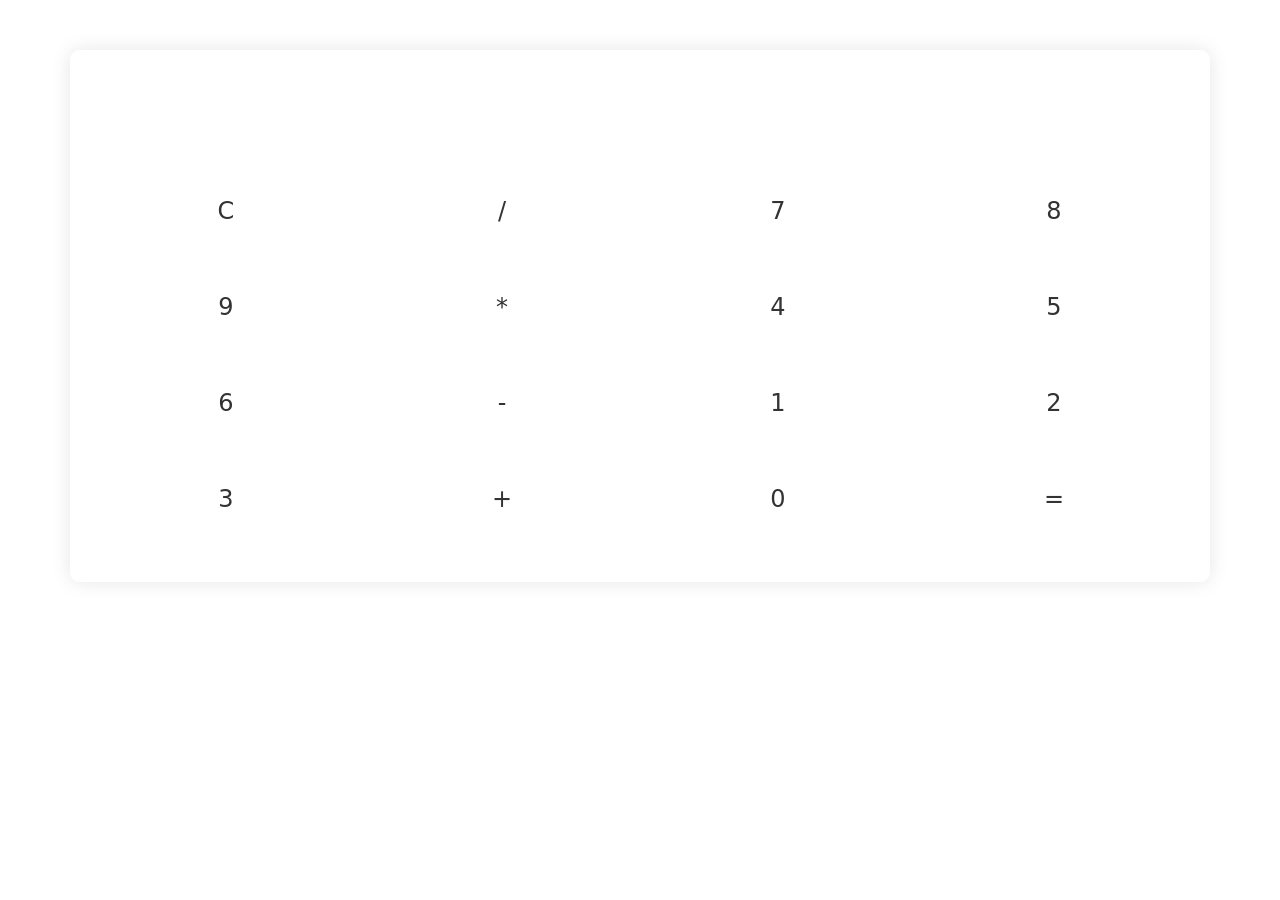
<file: Clase/Calculadora/index.html>
<!DOCTYPE html>
<html lang="es">
<head>
    <meta charset="UTF-8">
    <meta name="viewport" content="width=device-width, initial-scale=1.0">
    <link rel="icon" href="logo.webp" type="image/webp">
    <title>Calculadora</title>
    <link href="https://cdn.jsdelivr.net/npm/bootstrap@5.3.3/dist/css/bootstrap.min.css" rel="stylesheet" integrity="sha384-QWTKZyjpPEjISv5WaRU9OFeRpok6YctnYmDr5pNlyT2bRjXh0JMhjY6hW+ALEwIH" crossorigin="anonymous">
    <link rel="stylesheet" href="style.css">
</head>
<body>
    <div class="container">
        <!-- Pantalla -->
         <div class="row">
            <div class="col"><input type="text" id="pantalla" readonly></div>
         </div>
         <div class="botones" id="Botones">
            <!-- Teclas -->
            <div class="row">
                <div class="col"><button class="boton"onclick="limpiar()">C</button></div>
               <div class="col"><button class="boton"onclick="agregarCaracter('/')">/</button></div>
               <div class="col"><button class="boton"onclick="agregarCaracter('7')">7</button></div>
               <div class="col"><button class="boton"onclick="agregarCaracter('8')">8</button></div>
            </div>
            <div class="row">
               <div class="col"><button class="boton" onclick="agregarCaracter('9')">9</button></div>
               <div class="col"><button class="boton" onclick="agregarCaracter('*')">*</button></div>
               <div class="col"><button class="boton" onclick="agregarCaracter('4')">4</button></div>
               <div class="col"><button class="boton" onclick="agregarCaracter('5')">5</button></div>
            </div>
            <div class="row">
               <div class="col"><button class="boton" onclick="agregarCaracter('6')">6</button></div>
               <div class="col"><button class="boton" onclick="agregarCaracter('-')">-</button></div>
               <div class="col"><button class="boton" onclick="agregarCaracter('1')">1</button></div>
               <div class="col"><button class="boton" onclick="agregarCaracter('2')">2</button></div>
            </div>
            <div class="row">
               <div class="col"><button class="boton" onclick="agregarCaracter('3')">3</button></div>
               <div class="col"><button class="boton" onclick="agregarCaracter('+')">+</button></div>
               <div class="col"><button class="boton" onclick="agregarCaracter('0')">0</button></div>
               <div class="col"><button class="boton" onclick="calcular()">=</button></div>
            </div>
        </div>
    </div>
    <script src="https://cdn.jsdelivr.net/npm/@popperjs/core@2.11.8/dist/umd/popper.min.js" integrity="sha384-I7E8VVD/ismYTF4hNIPjVp/Zjvgyol6VFvRkX/vR+Vc4jQkC+hVqc2pM8ODewa9r" crossorigin="anonymous"></script>
    <script src="https://cdn.jsdelivr.net/npm/bootstrap@5.3.3/dist/js/bootstrap.min.js" integrity="sha384-0pUGZvbkm6XF6gxjEnlmuGrJXVbNuzT9qBBavbLwCsOGabYfZo0T0to5eqruptLy" crossorigin="anonymous"></script>
    <script src="script.js"></script>
</body>
</html>
</file>
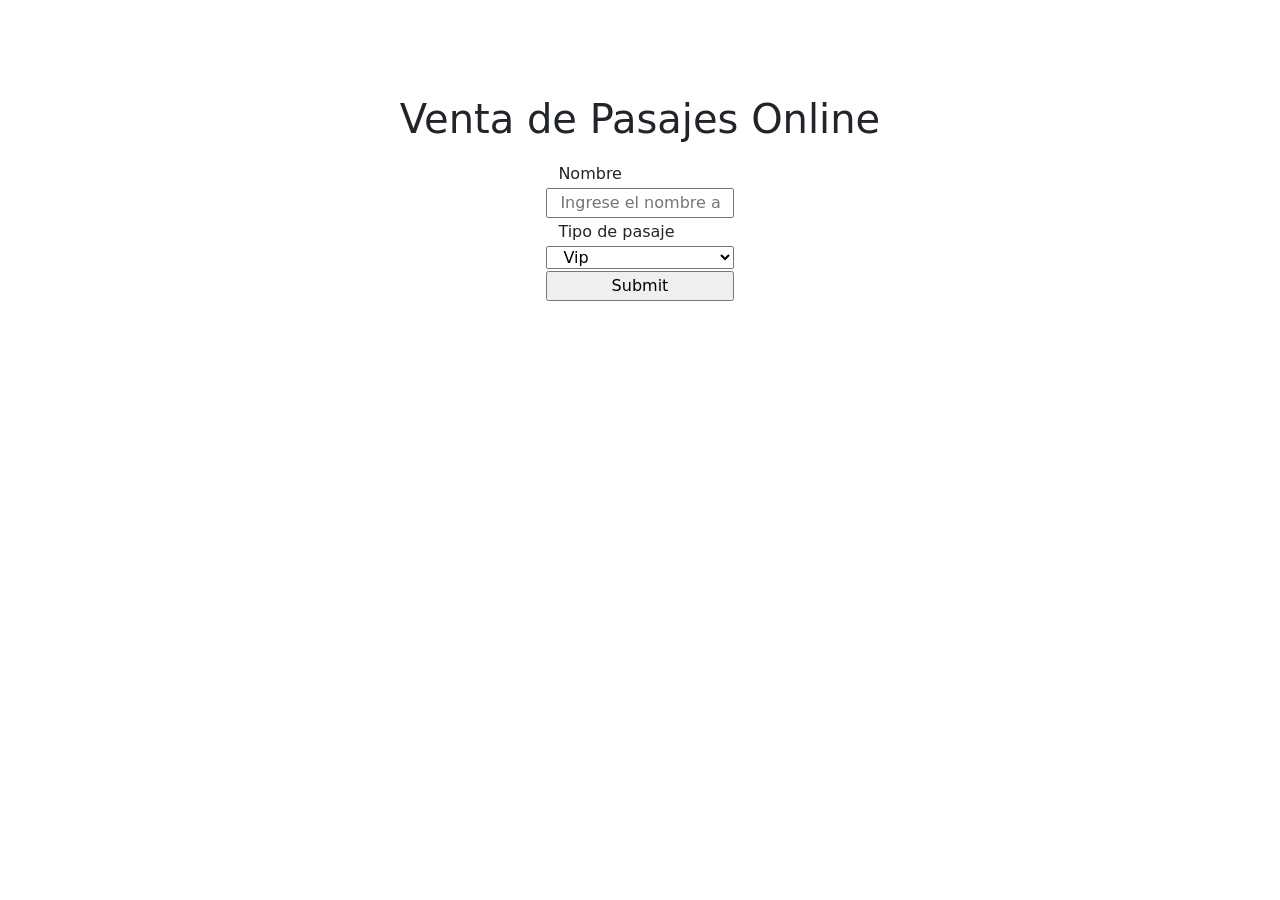
<file: Clase/Trabajo_1/index.html>
<!DOCTYPE html>
<html lang="es">
<head>
    <meta charset="UTF-8">
    <meta name="viewport" content="width=device-width, initial-scale=1.0">
    <title>Venta de Pasajes</title>
     <!-- Import CSS & Bootstrap -->
     <link rel="stylesheet" href="index.css">
     <link href="https://cdn.jsdelivr.net/npm/bootstrap@5.3.3/dist/css/bootstrap.min.css" rel="stylesheet" integrity="sha384-QWTKZyjpPEjISv5WaRU9OFeRpok6YctnYmDr5pNlyT2bRjXh0JMhjY6hW+ALEwIH" crossorigin="anonymous">
</head>
<body>
    <!-- Ejercicio 1 -->
    <div class="container">
        <div class="row"><h1>Venta de Pasajes Online</h1></div>
        <div class="formulario">
            <form action="compra" method="post">
                <div class="input">
                    <div class="row"><label for="nombre">Nombre</label></div>
                    <div class="row"><input type="text" placeholder="Ingrese el nombre acá"></div>
                </div>
                <div class="input">
                    <div class="row"><label for="tipo_pasaje">Tipo de pasaje</label></div>
                    <div class="row">
                        <select name="tipo" id="tipo" class="tipo">
                            <option value="0">Vip</option>
                            <option value="1">Especial</option>
                            <option value="2">Primera</option>
                            <option value="3">Segunda</option>
                        </select>
                    </div>
                </div>
                <div class="row"><input type="submit" class="enviar"></div>
            </form>
        </div>
    </div>
    <!--Boostrap-->
    <script src="https://cdn.jsdelivr.net/npm/bootstrap@5.3.3/dist/js/bootstrap.bundle.min.js" integrity="sha384-YvpcrYf0tY3lHB60NNkmXc5s9fDVZLESaAA55NDzOxhy9GkcIdslK1eN7N6jIeHz" crossorigin="anonymous"></script>
</body>
</html>
</file>
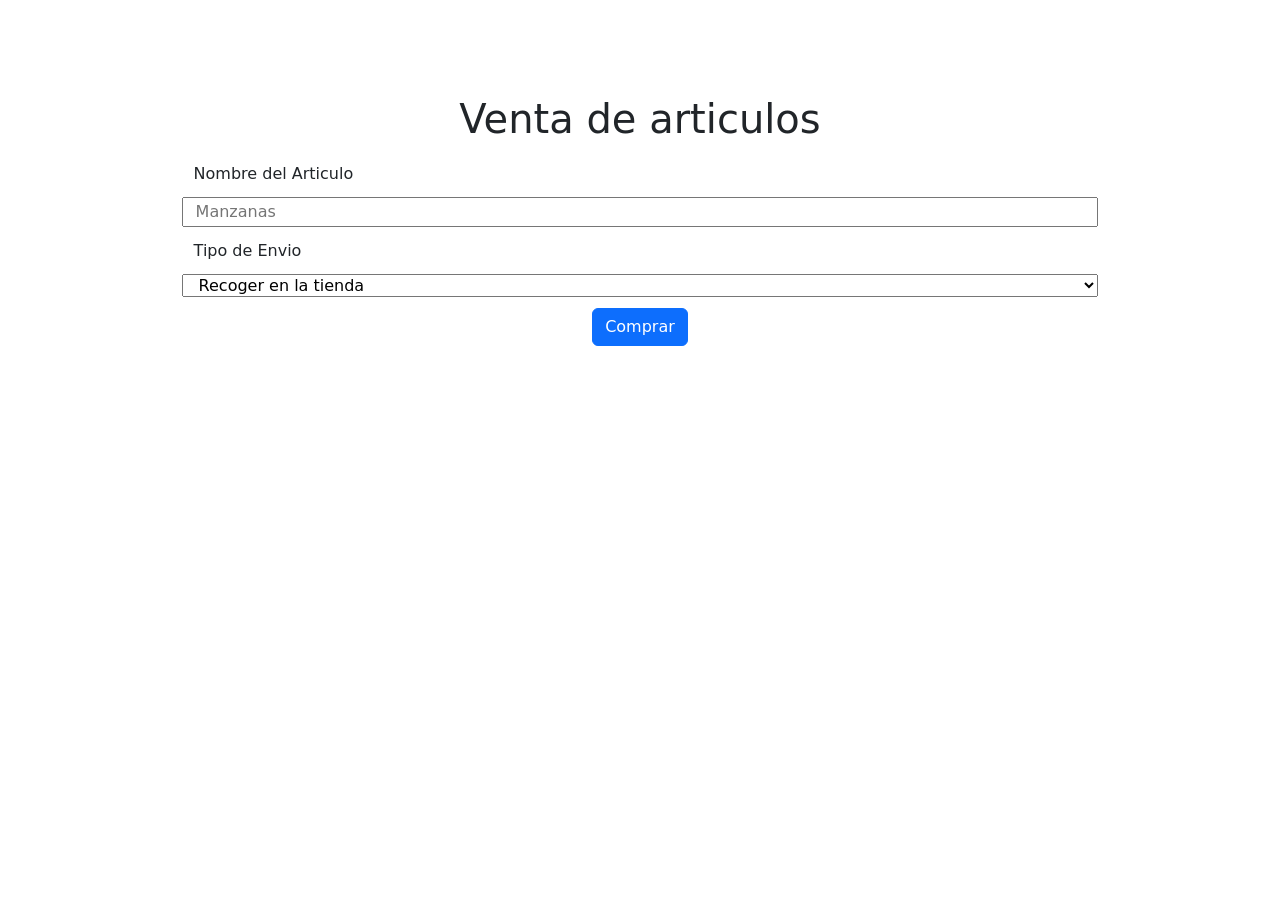
<file: Clase/Trabajo_1/trabajo-2.html>
<!DOCTYPE html>
<html lang="en">
<head>
    <meta charset="UTF-8">
    <meta name="viewport" content="width=device-width, initial-scale=1.0">
    <title>Compra de Pasajes</title>
     <!-- Import CSS & Bootstrap -->
     <link rel="stylesheet" href="index.css">
     <link href="https://cdn.jsdelivr.net/npm/bootstrap@5.3.3/dist/css/bootstrap.min.css" rel="stylesheet" integrity="sha384-QWTKZyjpPEjISv5WaRU9OFeRpok6YctnYmDr5pNlyT2bRjXh0JMhjY6hW+ALEwIH" crossorigin="anonymous">
</head>
<body>
    <!-- Ejercicio 2 -->
    <div class="container">
        <div class="row"><h1>Venta de articulos</h1></div>
        <form action="compra-2" method="get">
            <div class="row">
                <label for="nombre">Nombre del Articulo</label>
            </div>
            <div class="row">
                <input type="text" name="articulo" id="articulo" placeholder="Manzanas">
            </div>
            <div class="row">
                <label for="envio" class="envio">Tipo de Envio</label>
            </div>
            <div class="row">
                <select name="envio" id="tipo_envio">
                    <option value="recoger_tienda">Recoger en la tienda</option>
                    <option value="envio_domicilio">Envio a domicilio</option>
                </select>
            </div>
            <div class="boton">
                <button class="btn btn-primary">Comprar</button>
            </div>
        </form>
    </div>
    <script src="https://cdn.jsdelivr.net/npm/bootstrap@5.3.3/dist/js/bootstrap.bundle.min.js" integrity="sha384-YvpcrYf0tY3lHB60NNkmXc5s9fDVZLESaAA55NDzOxhy9GkcIdslK1eN7N6jIeHz" crossorigin="anonymous"></script>
</body>
</html>
</file>
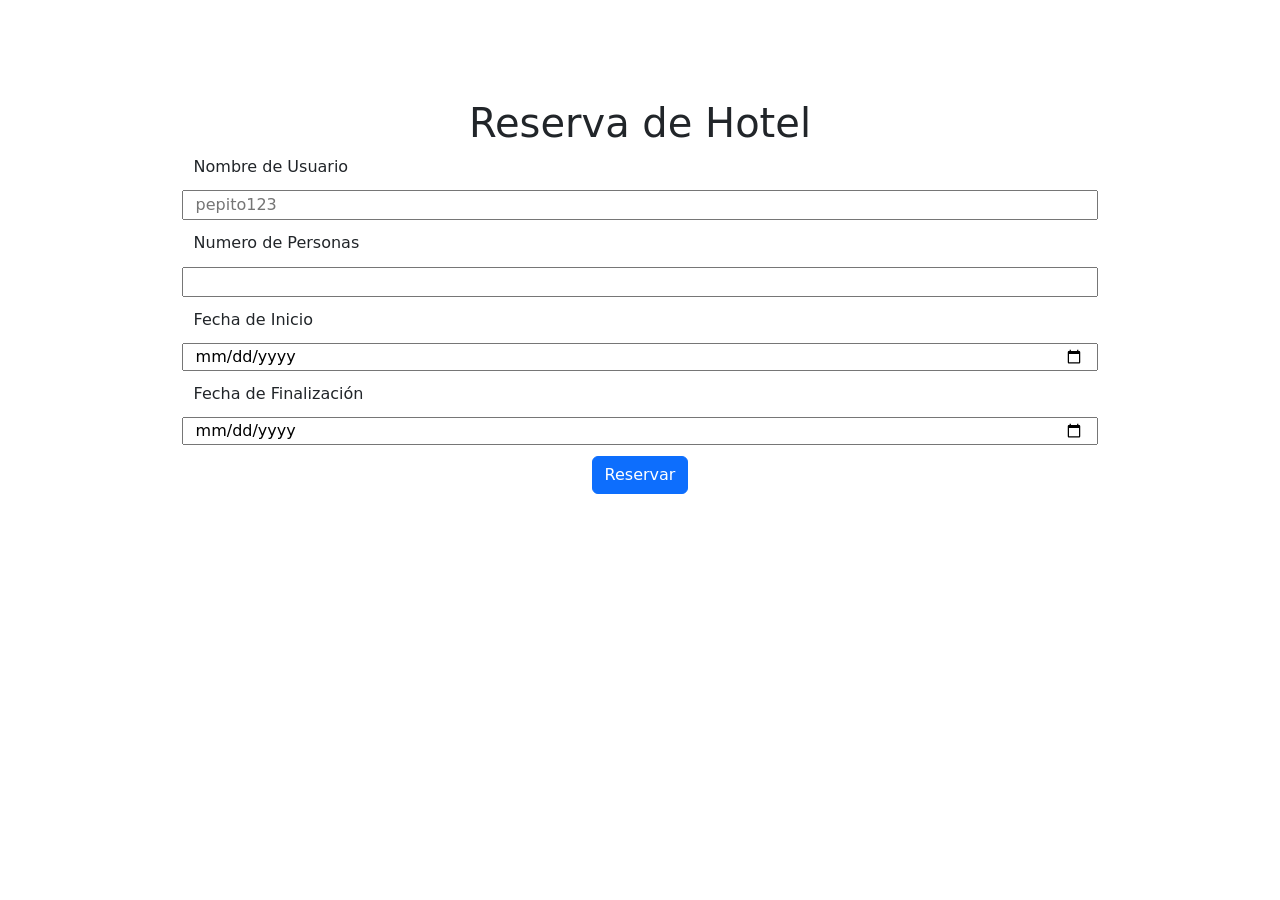
<file: Clase/Trabajo_1/trabajo-3.html>
<!DOCTYPE html>
<html lang="es">
<head>
    <meta charset="UTF-8">
    <meta name="viewport" content="width=device-width, initial-scale=1.0">
    <title>Document</title>
    <!-- Import CSS & Bootstrap -->
    <link rel="stylesheet" href="index.css">
    <link href="https://cdn.jsdelivr.net/npm/bootstrap@5.3.3/dist/css/bootstrap.min.css" rel="stylesheet" integrity="sha384-QWTKZyjpPEjISv5WaRU9OFeRpok6YctnYmDr5pNlyT2bRjXh0JMhjY6hW+ALEwIH" crossorigin="anonymous">
</head>
<body>
    <div class="container">
        <h1>Reserva de Hotel</h1>
        <div class="row"><label for="nombre">Nombre de Usuario</label></div>
        <div class="row"><input type="text" name="usuario" id="usuario" placeholder="pepito123"></div>
        <div class="row"><label for="numPersonas">Numero de Personas</label></div>
        <div class="row"><input type="number" name="num-personas" id="num-personas"></div>
        <div class="row"><label for="fecha-inicio">Fecha de Inicio</label></div>
        <div class="row"><input type="date" name="fecha-inicio" id="fecha-final"></div>
        <div class="row"><label for="fecha-final">Fecha de Finalización</label></div>
        <div class="row"><input type="date" name="fecha-finalizacion" id="fecha-finalizacion"></div>
        <div class="boton"><button class="btn btn-primary">Reservar</button></div>
    </div>
    <!--Boostrap-->
    <script src="https://cdn.jsdelivr.net/npm/bootstrap@5.3.3/dist/js/bootstrap.bundle.min.js" integrity="sha384-YvpcrYf0tY3lHB60NNkmXc5s9fDVZLESaAA55NDzOxhy9GkcIdslK1eN7N6jIeHz" crossorigin="anonymous"></script>
</body>
</html>
</file>
<file: Clase/Calculadora/style.css>
/* Estilos para la calculadora */
.container {
    margin-top: 50px; /* Espacio superior para separar del borde superior */
    background-color: rgba(255, 255, 255, 0.8); /* Fondo translúcido blanco */
    border-radius: 10px; /* Bordes redondeados */
    padding: 20px; /* Espacio interno */
    box-shadow: 0 0 20px rgba(0, 0, 0, 0.1); /* Sombra suave */
}

/* Estilos para los botones */
.boton {
    width: 100%;
    padding: 20px;
    margin: 5px 0;
    font-size: 1.5em;
    border: none;
    border-radius: 5px;
    background-color: rgba(255, 255, 255, 0.5); /* Fondo translúcido blanco */
    color: #333; /* Color del texto */
    cursor: pointer;
    transition: background-color 0.3s ease, transform 0.1s ease;
}

.boton:hover {
    background-color: rgba(255, 255, 255, 0.7); /* Fondo translúcido más visible al pasar el mouse */
    transform: scale(1.05); /* Efecto de escala al pasar el mouse */
}

/* Estilos para la pantalla */
#pantalla {
    width: 100%;
    padding: 10px;
    font-size: 2em;
    text-align: center;
    border: none;
    background-color: rgba(255, 255, 255, 0.5); /* Fondo translúcido blanco */
    border-radius: 5px;
    margin-bottom: 10px;
}

/* Estilos para el contenedor de botones */
#Botones {
    background-color: rgba(255, 255, 255, 0.5); /* Fondo translúcido blanco */
    border-radius: 10px;
    padding: 10px;
}

/* Ajustes adicionales si es necesario */
.row {
    margin-bottom: 10px;
}
</file>
<file: Clase/Trabajo_1/index.css>
h1{
    text-align: center;
    padding-top: 2%;
}
.formulario{
    display: flex;
    justify-content: center;
}
.row{
    padding-bottom: 1%;
    padding-right: 10%;
    padding-left: 10%;
}
.boton{
    display: flex;
    justify-content: center;
}
.container{
    padding-top: 6%;
}
</file>
